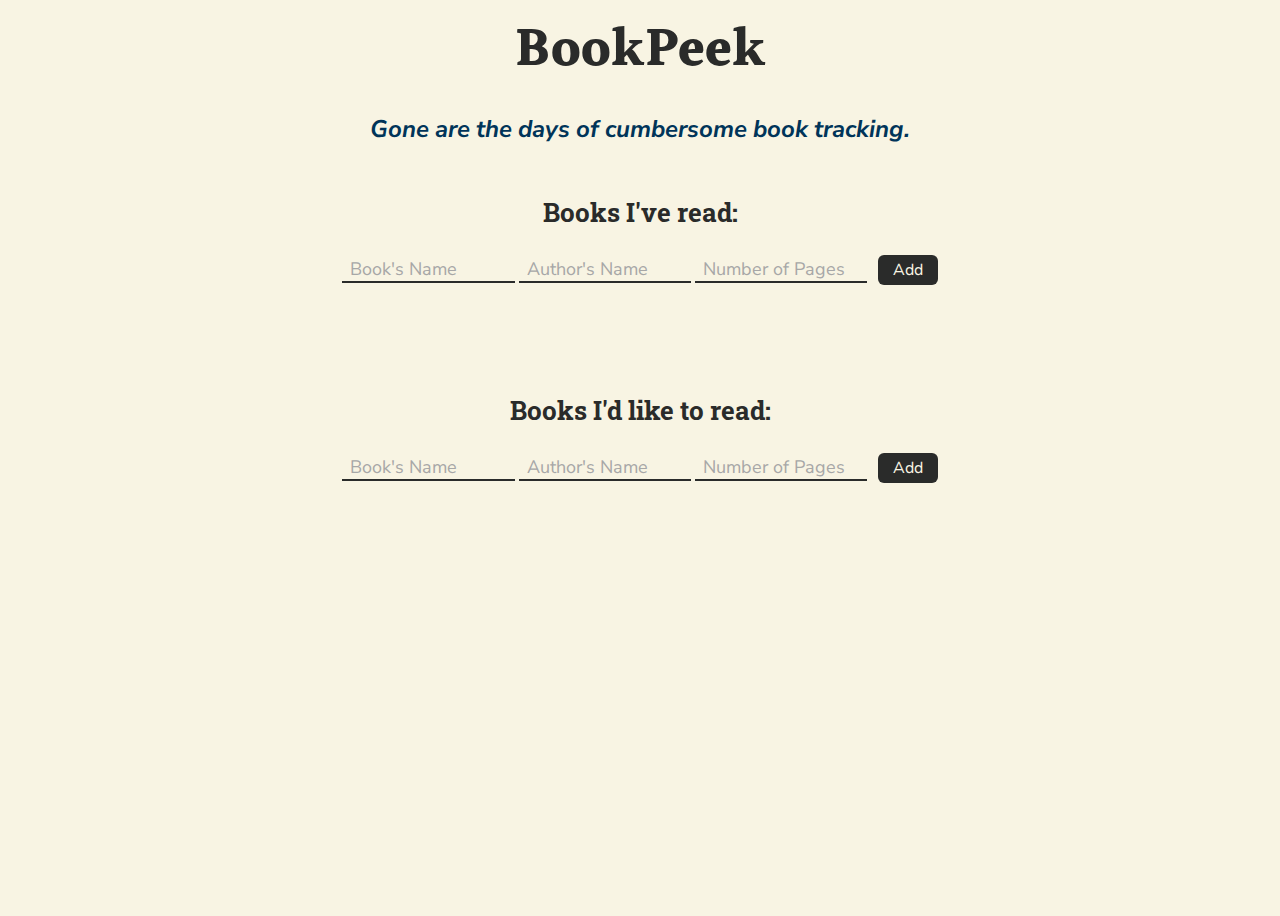
<file: docs/index.html>
<!DOCTYPE html>
<html>
    <head>
        <link rel="stylesheet" href="style.css">
        <link rel="stylesheet" href="https://cdnjs.cloudflare.com/ajax/libs/font-awesome/6.1.2/css/all.min.css" integrity="sha512-1sCRPdkRXhBV2PBLUdRb4tMg1w2YPf37qatUFeS7zlBy7jJI8Lf4VHwWfZZfpXtYSLy85pkm9GaYVYMfw5BC1A==" crossorigin="anonymous" referrerpolicy="no-referrer" />
        <html lang="en-us">
        <meta name="viewport" content="width=device-width, initial-scale=1.0">
        <meta charset="UTF-8">
        <meta name="author" content="Umer">
        <meta name="keywords" content="Book Tracker, Book Keeper, List of Books, Keep track of books, Book Wishlist, Booklist, Wishlist">
        <meta name="description" content="With BookPeek, you'll always be able to keep track of books you've read, and books you want to read.">
        <meta name="apple-mobile-web-app-capable" content="yes" />
        <meta name="msapplication-TileColor" content="#da532c">
        <meta name="theme-color" content="#ffffff">
        <link rel="apple-touch-icon" sizes="180x180" href="apple-touch-icon.png">
        <link rel="icon" type="image/png" sizes="32x32" href="favicon-32x32.png">
        <link rel="icon" type="image/png" sizes="16x16" href="favicon-16x16.png">
        <link rel="manifest" href="site.webmanifest">
        <link rel="mask-icon" href="safari-pinned-tab.svg" color="#5bbad5">
        <title>BookPeek</title>
    </head>

    <body>
        <main>
        <noscript>Error: JavaScript is disabled! JavaScript is required for Book Keeper to work.</noscript>
        <div id = "alert">
             Error! Please fill in the required information.
            <span class = "close-alert" onclick="parentElement.style.display='none'">×</span>
        </div>
        <h1>BookPeek</h1> 
        <h2><i>Gone are the days of cumbersome book tracking.</i></h2>
        <form class="book-list">
            <h3>Books I've read:</h3>
            <div class="form" name = "read" id = "books-read">
                <input type="text" id="books-read-name" name = "booksreadname" placeholder="Book's Name" autocomplete="off" required>
                <br class="mobile"><br class="mobile">
                <input type="text" id = "books-read-author" name = "booksreadauthor" placeholder="Author's Name" autocomplete="off" required>
                <br class="mobile"><br class="mobile">
                <input type = "number" id = "books-read-pg" name = "booksreadpg" placeholder="Number of Pages" autocomplete="off">
                <br class="mobile"><br class="mobile">
                <button type="button" id="add" onclick = addBooksRead()>Add</button>
                <br><br>
                <ul id = "booksReadList"></ul>
            </div>

            <br><br>

            <h3>Books I'd like to read:</h3>
            <div class = "wishlist">
            <input type="text" id="books-wishlist-name" name = "bookswishlistname" placeholder="Book's Name" autocomplete="off">
            <br class="mobile"><br class="mobile">
            <input type="text" id = "books-wishlist-author" name = "bookswishlistauthor" placeholder="Author's Name" autocomplete="off" required>
            <br class="mobile"><br class="mobile">
            <input type = "number" id = "books-wishlist-pg" name = "bookswishlistpg" placeholder="Number of Pages" autocomplete="off">
            <br class="mobile"><br class="mobile">
            <button type="button" id="addWishlist" onclick = addWishlist()>Add</button>
            <br><br>
            <ul id = "booksWishlistList"></ul>
            </div>
        </form>
        </main>
        <section class = "links">
        <a id = "#ghub" href = "https://github.com/ultra24" target="_blank"><i id = "ghub" class="fab fa-github fa-2x"></i></a>
        <a id = "#ghub-code" href = "https://github.com/ultra24/BookPeek" target="_blank"><i class="fa-solid fa-file-code fa-2x"></i></a>
        </section>

        <script src="app.js"></script>
            <!-- elegant. classy. snappy. -->
    </body>
</html>
</file>
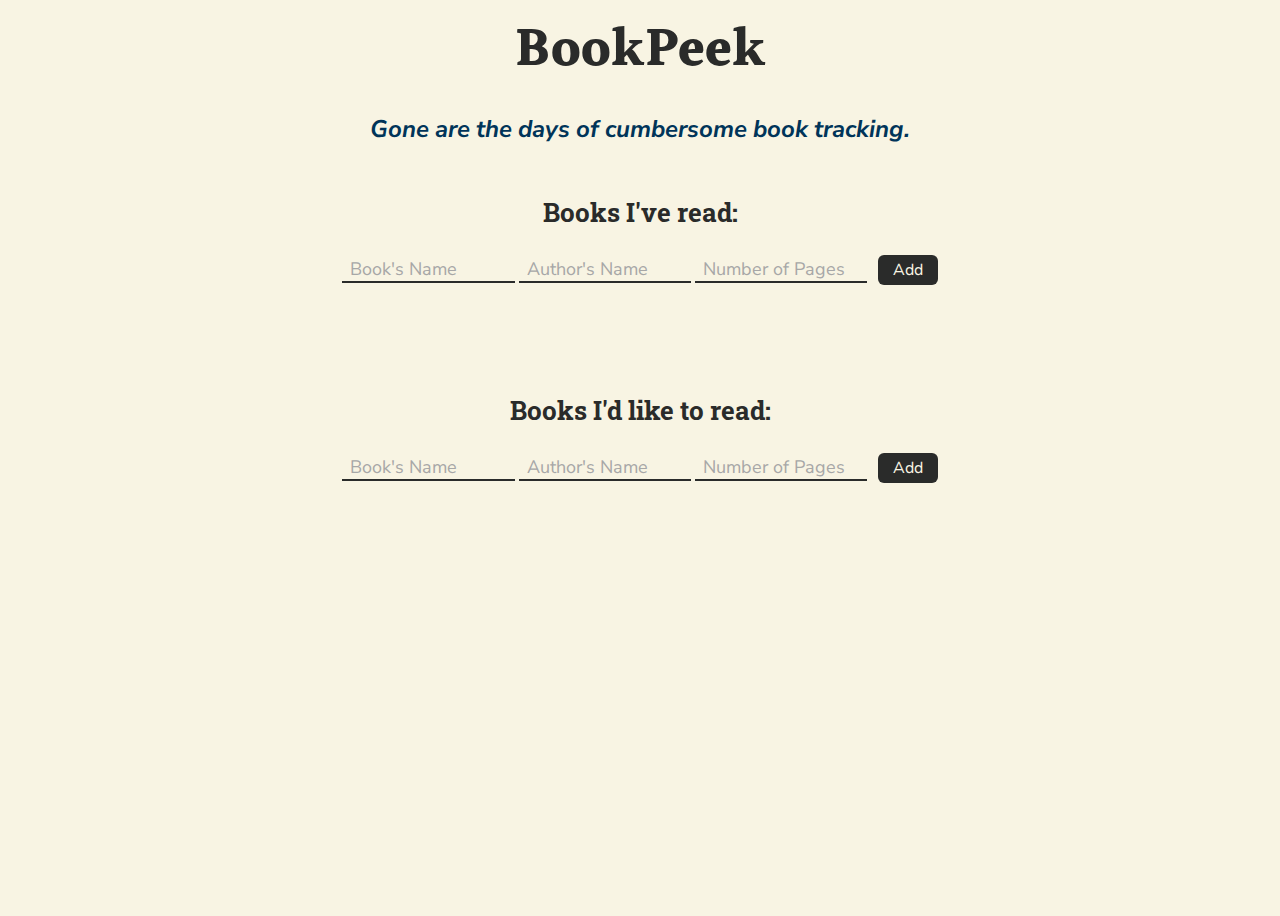
<file: docs/bookpeek.html>
<!DOCTYPE html>
<html>
    <head>
        <link rel="stylesheet" href="style.css">
        <link rel="stylesheet" href="https://cdnjs.cloudflare.com/ajax/libs/font-awesome/6.1.2/css/all.min.css" integrity="sha512-1sCRPdkRXhBV2PBLUdRb4tMg1w2YPf37qatUFeS7zlBy7jJI8Lf4VHwWfZZfpXtYSLy85pkm9GaYVYMfw5BC1A==" crossorigin="anonymous" referrerpolicy="no-referrer" />
        <html lang="en-us">
        <meta name="viewport" content="width=device-width, initial-scale=1.0">
        <meta charset="UTF-8">
        <meta name="author" content="Umer">
        <meta name="keywords" content="Book Tracker, Book Keeper, List of Books, Keep track of books, Book Wishlist, Booklist, Wishlist">
        <meta name="description" content="With BookPeek, you'll always be able to keep track of books you've read, and books you want to read.">
        <meta name="apple-mobile-web-app-capable" content="yes" />
        <meta name="msapplication-TileColor" content="#da532c">
        <meta name="theme-color" content="#ffffff">
        <link rel="apple-touch-icon" sizes="180x180" href="apple-touch-icon.png">
        <link rel="icon" type="image/png" sizes="32x32" href="favicon-32x32.png">
        <link rel="icon" type="image/png" sizes="16x16" href="favicon-16x16.png">
        <link rel="manifest" href="site.webmanifest">
        <link rel="mask-icon" href="safari-pinned-tab.svg" color="#5bbad5">
        <title>BookPeek</title>
    </head>

    <body>
        <main>
        <noscript>Error: JavaScript is disabled! JavaScript is required for Book Keeper to work.</noscript>
        <div id = "alert">
             Error! Please fill in the required information.
            <span class = "close-alert" onclick="parentElement.style.display='none'">×</span>
        </div>
        <h1>BookPeek</h1> 
        <h2><i>Gone are the days of cumbersome book tracking.</i></h2>
        <form class="book-list">
            <h3>Books I've read:</h3>
            <div class="form" name = "read" id = "books-read">
                <input type="text" id="books-read-name" name = "booksreadname" placeholder="Book's Name" autocomplete="off" required>
                <br class="mobile"><br class="mobile">
                <input type="text" id = "books-read-author" name = "booksreadauthor" placeholder="Author's Name" autocomplete="off" required>
                <br class="mobile"><br class="mobile">
                <input type = "number" id = "books-read-pg" name = "booksreadpg" placeholder="Number of Pages" autocomplete="off">
                <br class="mobile"><br class="mobile">
                <button type="button" id="add" onclick = addBooksRead()>Add</button>
                <br><br>
                <ul id = "booksReadList">
                </ul>
            </div>

            <br><br>

            <h3>Books I'd like to read:</h3>
            <div class = "wishlist">
            <input type="text" id="books-wishlist-name" name = "bookswishlistname" placeholder="Book's Name" autocomplete="off">
            <br class="mobile"><br class="mobile">
            <input type="text" id = "books-wishlist-author" name = "bookswishlistauthor" placeholder="Author's Name" autocomplete="off" required>
            <br class="mobile"><br class="mobile">
            <input type = "number" id = "books-wishlist-pg" name = "bookswishlistpg" placeholder="Number of Pages" autocomplete="off">
            <br class="mobile"><br class="mobile">
            <button type="button" id="addWishlist" onclick = addWishlist()>Add</button>
            <br><br>
            <ul id = "booksWishlistList"></ul>
            </div>
        </form>
        </main>
        <a id = "#ghub" href = "https://github.com/ultra24" target="_blank"><i id = "ghub" class="fab fa-github fa-2x"></i></a>

        <script src="app.js"></script>
            <!-- elegant. classy. snappy. -->
    </body>
</html>
</file>
<file: docs/style.css>
@import url('https://fonts.googleapis.com/css2?family=Halant:wght@600&family=Inconsolata:wght@600&family=Nunito+Sans:wght@400&family=Roboto+Slab:wght@400&display=swap');

body {
    height: 100%;
    font-family: "Nunito Sans", sans-serif;
    text-align: center;
    background-color: #f8f4e3; /* cosmic latte */
    color: #2a2b2a; /* jet black */
    display: flex;
    min-height: 100vh;
    flex-direction: column;
}

main {
    flex: 1;
}

h1 {
    text-align: center;
    margin: 0px;
    font-size: 54px;
    font-family: "Halant", serif;
    display: inline-block;
}

h2 {
    margin-bottom: 50px;
    color: #003459; /* Prussian Blue */
}

#ghub {
    margin: 0 10px 12px 0;
    padding-bottom: 0px;
    
}

#ghub:hover {
    color: rgb(120, 8, 8);
    transition: .25s; 
}

#alert, noscript {
    font-family: "Inconsolota", monospace;
    font-weight: bold;
    font-size: 16px;
    background-color: rgb(120, 8, 8); /* blood red */
    border-radius: 4px;
    color: rgb(237, 201, 200);
    text-shadow: none;
    padding: 12px;
    width: 90%;
    margin: auto;
    max-width: 500px;
    animation: fadeIn ease .75s;
}

#alert {
    display: none;
}

@keyframes fadeIn {
    0% {opacity: 0;}
    100% {opacity: 1;}
 } 

 .fadeOut {
    animation: fadeOut .75s;
    transition: .75s ease;
}

@keyframes fadeOut {
    100% {opacity: 1;}
    0% {opacity: 0;}
}

.close-alert {
    float: right;
    font-size: 30px;
    line-height: 19px; /* vertically centers alert */
    cursor: pointer;
    transition: .2s ease;
}

.close-alert:hover {
    transform: scale(1.5);
} 

#alert:active, .close-alert:active {
    animation: fadeOut ease .5s;
}

h3 {
    font-size: 26px;
    font-family: "Roboto Slab", serif;
}

form {
     width: 375px auto;
}

input {
    width: 13%;
    height: 25px;
    font-family: "Nunito Sans", sans-serif;
    font-size: 18px;
    border: none;
    outline: none;
    border-bottom: 2.5px solid #2a2b2a;
    background: transparent;
    padding: 0px 0px 0px 8px;
    color: #2a2b2a;
    box-shadow: inset 0 -1px 0 rgba(black, 0.3);
}

input:focus {
    border-bottom: 3.5px solid #003459;
    transition: .1s ease;
}

::placeholder {
    color: rgb(167, 167, 167);
    text-transform: none;
}

.invalid {
    animation: shake .3s;
    animation-iteration-count: 2;
}

.invalid2 {
    animation: shake2 .3s;
    animation-iteration-count: 2;
}

@keyframes shake {
    25% { transform: translateX(4px) }
    50% { transform: translateX(-4px) }
    75% { transform: translateX(4px) }
}

.form {
    top: 200%;
    text-transform: capitalize;
}

.mobile {
    display: none;
}

.close-btn {
    cursor: pointer;
    position: absolute;
    right: 3%;
    bottom: 10%;
    transition: .2s ease;
    font-size: 30px;
    font-family: "Inconsolota", monospace;
}

.close-btn:hover {
    transform: scale(1.5);
}

.close-btn-wish {
    cursor: pointer;
    position: absolute;
    right: 3%;
    bottom: 10%;
    transition: .2s ease;
    font-size: 30px;
    font-family: "Inconsolota", monospace;
}

.close-btn-wish:hover {
    transform: scale(1.5);
}

#add, #addWishlist {
    margin-left: .5%;
    background-color: #2a2b2a;
    border: none;
    top: 310px;
    border-radius: 6px;
    box-sizing: border-box;
    color: #f8f4e3;
    cursor: pointer;
    flex: 0 0 auto;
    font-family: "Nunito Sans", sans-serif;
    font-size: 1rem;
    transition-duration: .2s;
    width: 60px;
    height: 30px;
}

#add:hover, #addWishlist:hover {
    box-shadow: rgba(0, 0, 0, 0.25) 4px 8px 15px;
    transform: translateY(-2px);
}
    
#add:active, #addWishlist:active {
    box-shadow: none;
    transform: translateY(0);
}

a {
    text-decoration: none;
    color: rgb(19, 36, 74);
} 

a:hover {
   transition: .2s ease;
   color: rgb(120, 8, 8);
}

li {
    list-style: none;
    width: 40%;
    text-align: left;
    border-radius: 4px;
    padding: 10px; 
    padding-left: 1.5%;
    margin: 10px auto;
    margin-left: 27.5%;
    background-color: #003459;
    color: #f8f4e3;
    text-transform: none;
    animation: fadeIn ease .4s;
}

li:hover {
    background-color: rgb(120, 8, 8);
    transition: background-color .15s linear;
    font-weight: bolder;
    box-shadow: rgba(0, 0, 0, 0.25) 4px 8px 15px;
    transform: translateY(-5px);
    transition: .3s ease;
}
@media (max-width: 700px) {
    body {
        width: 95%;
    }

    .add {
        padding: .75rem 1.5rem;
    }

    #alert {
        font-size: 16px;
    }

    .close-alert {
        line-height: 20px;
    }

    input {
        width: 210px;
    }

    li {
        width: 100%;
        margin-left: -6%;
    }

    .mobile {
        display: block;
    }

    h3 {
        font-family: "Roboto Slab", serif;
        word-spacing: -3px;
    }
  }

  @media (min-width: 701px) and (max-width: 1100px) {
    li {
        width: 60%;
        margin-left: 17%;
    }
  }
</file>
